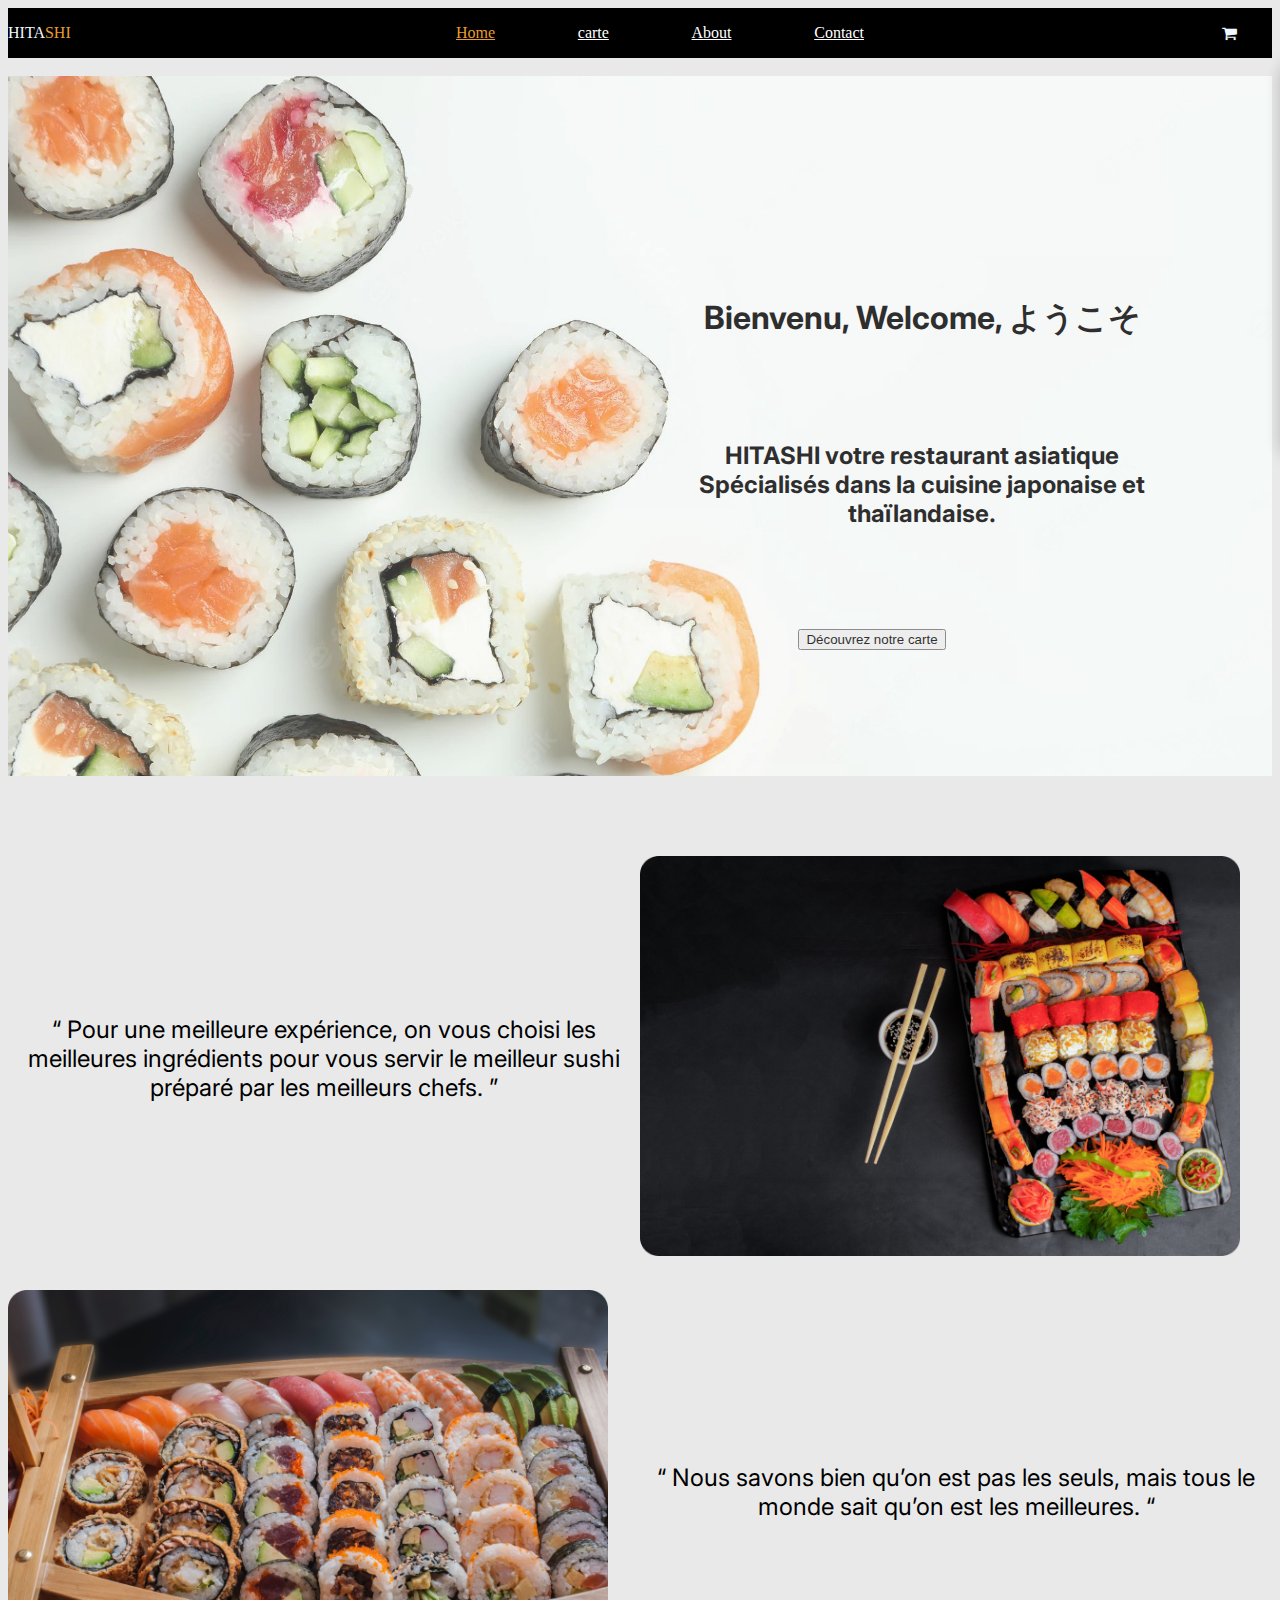
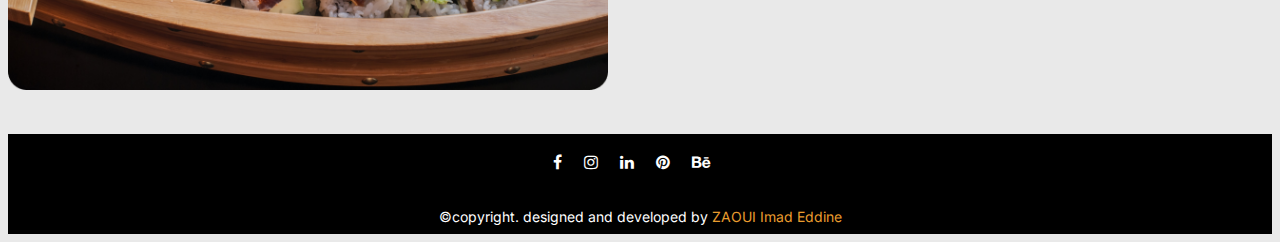
<file: index.html>
<!DOCTYPE html>
<html lang="en">
<head>
    <link rel="stylesheet" href="./css/style.css">
    <link rel='stylesheet' href='https://cdnjs.cloudflare.com/ajax/libs/font-awesome/4.7.0/css/font-awesome.min.css'>
    <link href="https://fonts.googleapis.com/css2?family=Inter:wght@300&family=Roboto:wght@300&display=swap" rel="stylesheet">
    <title>HITASHI</title>
</head>
<body>
    <header>
        <div class="burger">
            ☰
        </div>
        <div class="logo"><p>HITA<span style="color: #E99C2E;">SHI</span></p></div>
        <ul class="nav-links">
            <li><a href="index.html"  style="color:#E99C2E;">Home</a></li>
            <li><a href="carte.html" style="color:white ;">carte</a></li>
            <li><a href="about.html">About</a></li>
            <li><a href="contact.html">Contact</a></li>
        </ul>
        <div class="cart">
            <i class="fa fa-shopping-cart" aria-hidden="true" style="margin-right: 35px; ;"></i>
        </div>
    </header>

    <div class="bannier">
        <div class="banner hidden">
            <div id="ad">
                <h2 class="head"><u>Addition</u></h2>
            </div>
            <div id="p" style="padding: 10px; padding-top: 0%;"></div>
            <div class="foot">
                <h4 id="price">Total : 0 DH</h4>
                <button class="resetB" onclick="valid()">valider</button>
            </div>
        </div>
      </div>

    <!--/.first content-->
    <div class="background1">
        <div id="ho-cont1" style="font-family: Inter;">
            <h1>Bienvenu, Welcome, ようこそ</h1>
            <h2>HITASHI votre restaurant asiatique  Spécialisés dans la cuisine japonaise et thaïlandaise.</h2>
            <a href="carte.html">
                <button>Découvrez notre carte</button>
            </a>
        </div>
    </div>
    <!--/.second content-->
    <div class="ho-cont2">
        <div id="text1" >
            <p>
                “ Pour une meilleure expérience, on vous choisi les meilleures ingrédients pour vous servir le meilleur sushi préparé par les meilleurs chefs. ”
            </p>
        </div>
        <div id="image1">
            <img src="/pics/hom1.png" alt="hom1">
        </div>
    </div>
    <!--/.third content-->
    <div class="ho-cont3">
        <div id="image2">
            <img src="/pics/hom2.png" alt="hom2">
        </div>
        <div id="text2">
            <p>
                “ Nous savons bien qu’on est pas les seuls, mais tous le monde sait qu’on est les meilleures. “
            </p>
        </div>
    </div>
    <!--/.footer-->
    <footer id="footer"  class="footer">
        <div class="container">
            <div class="hm-footer-copyright text-center">
                <div class="footer-social">
                    <a href="#"><i class="fa fa-facebook"></i></a>
                    <a href="#"><i class="fa fa-instagram"></i></a>
                    <a href="#"><i class="fa fa-linkedin"></i></a>
                    <a href="#"><i class="fa fa-pinterest"></i></a>
                    <a href="#"><i class="fa fa-behance"></i></a>
                </div>
                <p style="font-family:Inter ;">
                    &copy;copyright. designed and developed by <a href="https://www.linkedin.com/in/imad-eddine-zaoui-a2ab95246/"><span style="color: #E99C2E;">ZAOUI Imad Eddine</span></a>
                </p>
            </div>
        </div>
    
    </footer>

    <script src="main.js"></script>
</body>
</html>
</file>
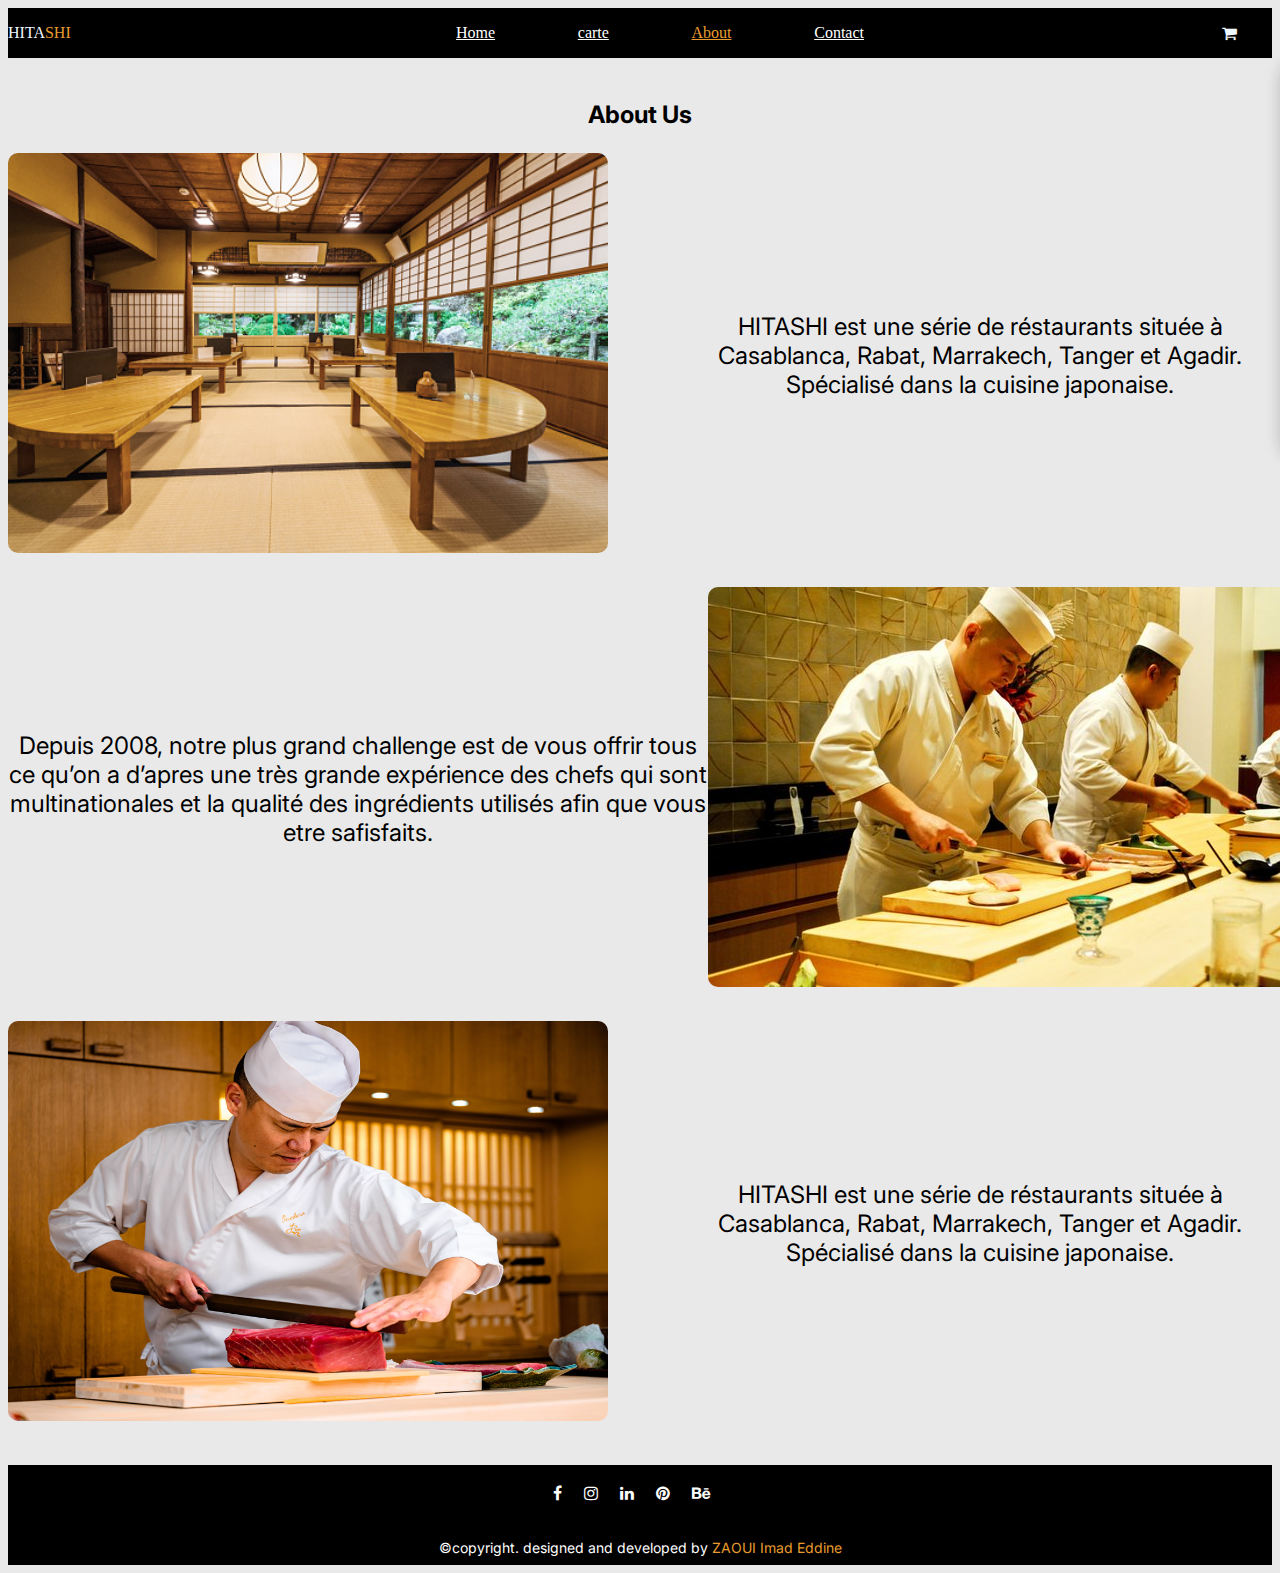
<file: about.html>
<!DOCTYPE html>
<html lang="en">
<head>
    <title>HITASHI</title>
    <link rel="stylesheet" href="./css/style.css">
    <link rel='stylesheet' href='https://cdnjs.cloudflare.com/ajax/libs/font-awesome/4.7.0/css/font-awesome.min.css'>
    <link href="https://fonts.googleapis.com/css2?family=Inter:wght@300&family=Roboto:wght@300&display=swap" rel="stylesheet">
</head>
<body>
    <header>
        <div class="burger">
            ☰
        </div>
        <div class="logo"><p>HITA<span style="color: #E99C2E;">SHI</span></p></div>
        <ul class="nav-links">
            <li><a href="index.html">Home</a></li>
            <li><a href="carte.html">carte</a></li>
            <li><a href="about.html" style="color:#E99C2E;">About</a></li>
            <li><a href="contact.html">Contact</a></li>
        </ul>
        <div class="cart">
            <i class="fa fa-shopping-cart" aria-hidden="true" style="margin-right: 35px; ;"></i>
        </div>
    </header>

    <div class="bannier">
        <div class="banner hidden  ">
            <div id="ad">
                <h2 class="head"><u>Addition</u></h2>
            </div>
            <div id="p" style="padding: 10px; padding-top: 0%;"></div>
            <div class="foot">
                <h4 id="price">Total : 0 DH</h4>
                <button class="resetB" onclick="valid()">valider</button>
            </div>
        </div>
      </div>

    <!--/.title-->
    <div id="title2" style="font-family:Inter ;">
        <p>
           <b>About Us</b>
        </p>
    </div>
    <!--/.start content 1-->
    <div class="ab-cont1">
        <div id="ab-image1">
            <img src="/pics/sushi rest.jpg" alt="restaurant">
        </div>
        <div id="ab-text1">
            <p>
                HITASHI est une série de réstaurants située à Casablanca, Rabat, Marrakech, Tanger et Agadir.
                Spécialisé dans la cuisine japonaise. 
            </p>
        </div>
    </div>
    <!--/.start content 2-->
    <div class="ab-cont2">
        <div id="ab-text2">
            <p>
                Depuis 2008, notre plus grand challenge est de vous offrir tous ce qu’on a d’apres une très grande expérience des chefs qui sont multinationales et la qualité des ingrédients utilisés afin que vous etre safisfaits.
            </p>
        </div>
        <div id="ab-image2">
            <img src="/pics/chefs.jpg" alt="our chefs" style="border-radius: 10px;">
        </div>
    </div>
    <!--/.start content 3-->
    <div class="ab-cont3">
        <div id="ab-image3">
            <img src="/pics/chefs2.jpg" alt="our chefs">
        </div>
        <div id="ab-text3">
            <p>
                HITASHI est une série de réstaurants située à Casablanca, Rabat, Marrakech, Tanger et Agadir.
                Spécialisé dans la cuisine japonaise. 
            </p>
        </div>
    </div>
    <!--/.footer-->
    <footer id="footer"  class="footer">
        <div class="container">
            <div class="hm-footer-copyright text-center">
                <div class="footer-social">
                    <a href="#"><i class="fa fa-facebook"></i></a>
                    <a href="#"><i class="fa fa-instagram"></i></a>
                    <a href="#"><i class="fa fa-linkedin"></i></a>
                    <a href="#"><i class="fa fa-pinterest"></i></a>
                    <a href="#"><i class="fa fa-behance"></i></a>
                </div>
                <p style="font-family:Inter ;">
                    &copy;copyright. designed and developed by <a href="https://www.linkedin.com/in/imad-eddine-zaoui-a2ab95246/"><span style="color: #E99C2E;">ZAOUI Imad Eddine</span></a>
                </p>
            </div>
        </div>
    
    </footer>

    <script src="main.js"></script>
</body>
</html>
</file>
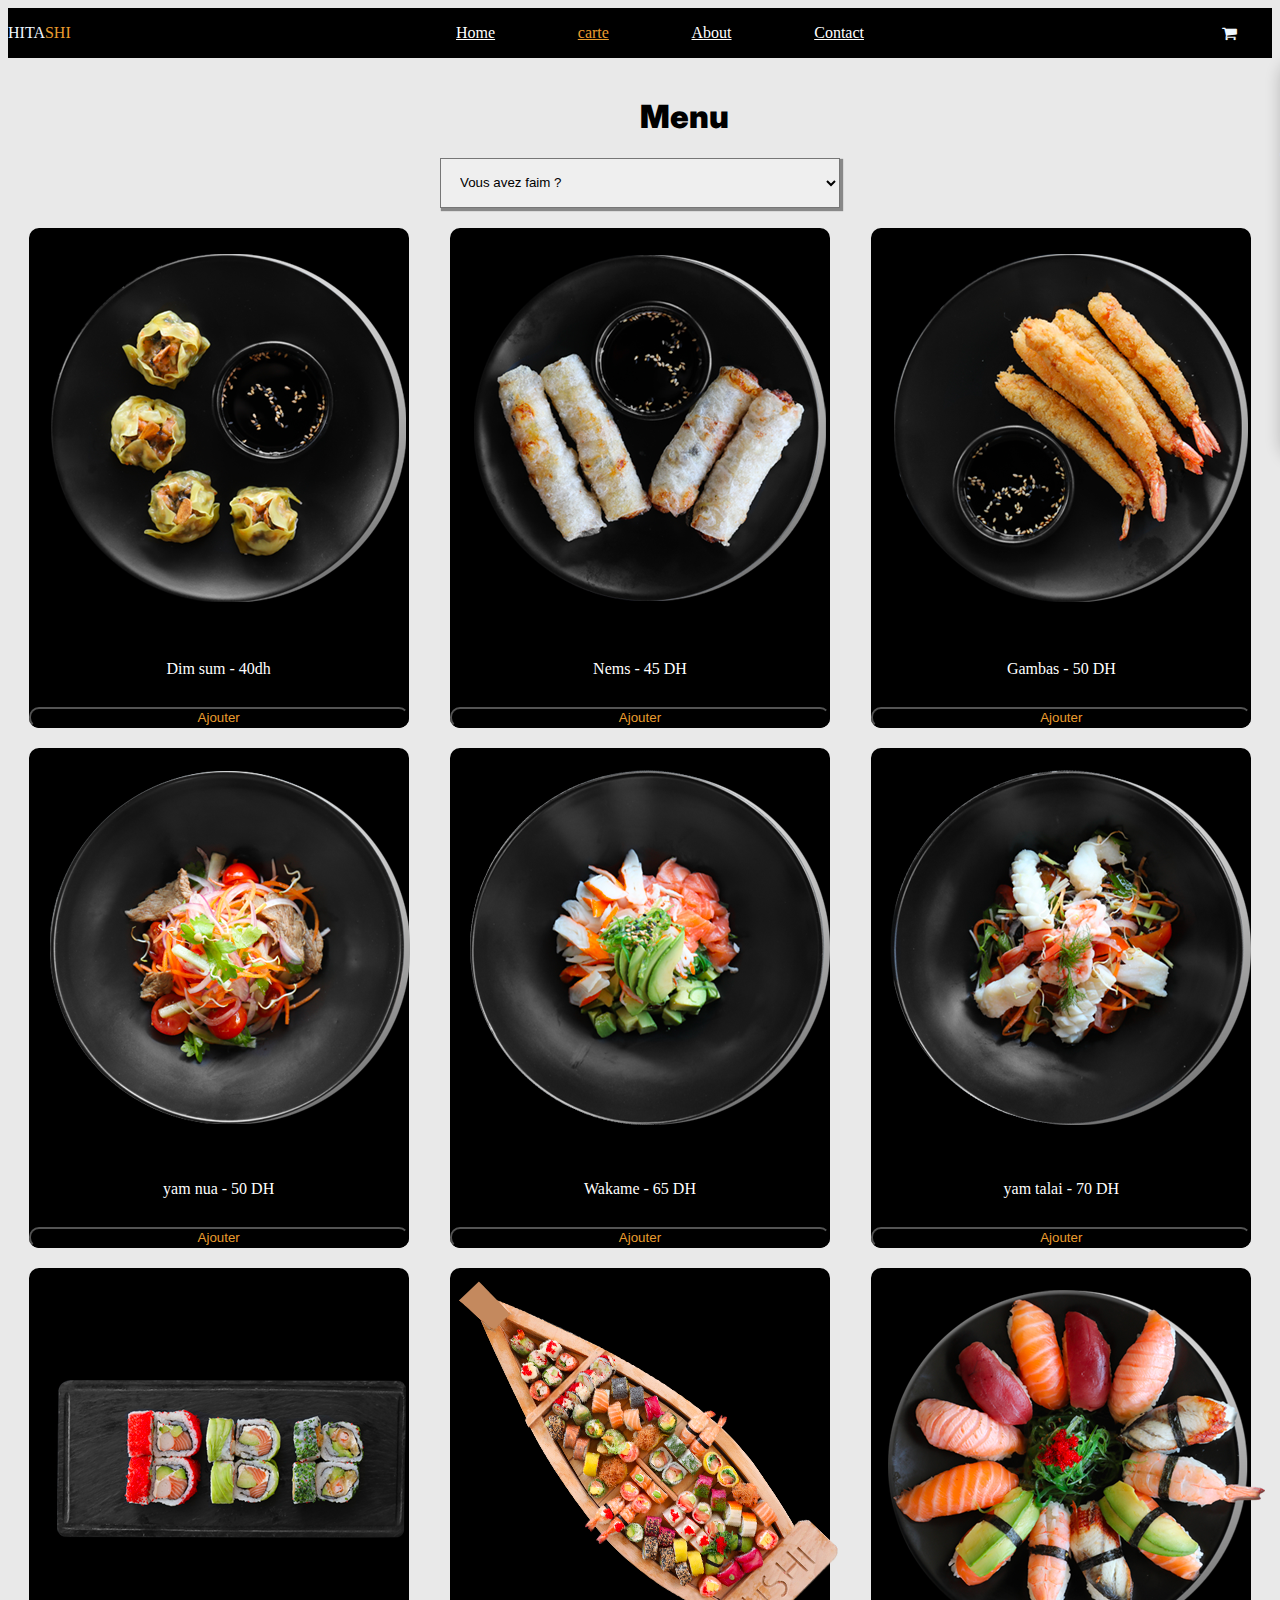
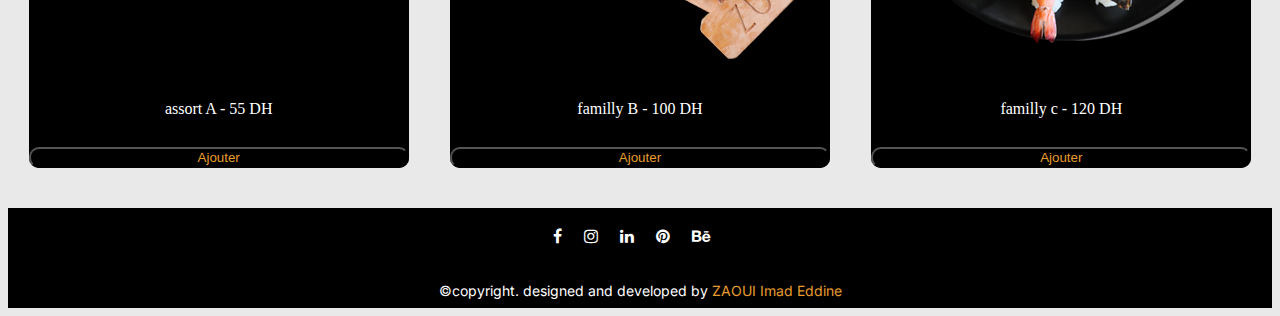
<file: carte.html>
<!DOCTYPE html>
<html lang="en">
<head>
    <link rel="stylesheet" href="./css/style.css">
    <link rel='stylesheet' href='https://cdnjs.cloudflare.com/ajax/libs/font-awesome/4.7.0/css/font-awesome.min.css'>
    <link href="https://fonts.googleapis.com/css2?family=Inter:wght@300&family=Roboto:wght@300&display=swap" rel="stylesheet">
    <title>HITASHI</title>
    </style>
</head>
<body>
        <header>
            <div class="burger">
                ☰
            </div>
            <div class="logo"><p>HITA<span style="color: #E99C2E;">SHI</span></p></div>
            <ul class="nav-links">
                <li><a href="index.html">Home</a></li>
                <li><a href="carte.html" style="color:#E99C2E;">carte</a></li>
                <li><a href="about.html">About</a></li>
                <li><a href="contact.html">Contact</a></li>
            </ul>
            <div class="cart">
                <i class="fa fa-shopping-cart" aria-hidden="true" style="margin-right: 35px; ;"></i>
            </div>
        </header>

        <div class="bannier">
            <div class="banner hidden ">
                <div id="ad">
                    <h2 class="head"><u>Addition</u></h2>
                </div>
                <div id="p" style="padding: 10px; padding-top: 0%;"></div>
                <div class="foot">
                    <h4 id="price">Total : 0 DH</h4>
                    <button class="resetB" onclick="valid()">valider</button>
                </div>
            </div>
          </div>
    </div>
    <!--/.title-->
    <div id="carte-title">
        <h1>
            <b>Menu</b>
        </h1>
    </div>
    <!--/.select-->
    <div class="select" >
        <select name="food" id="food" onchange="change()">
        <option value="all">Vous avez faim ?</option>
        <option value="entrée">Les entrées</option>
        <option value="salade">Les salades</option>
        <option value="sushi">Les plats sushi</option>
        </select>
    </div>
    <!--/.start menu-->
    <div class="menu1">
        <!--/.produit 1-->
        <div id="ent1">
            <div id="im1">
                <img src="/pics/starter dim sum.jpg" alt="Entrée">
            </div>
            <div id="tag">
                <p>Dim sum - 40dh</p>
            </div>
            <button class="btn" id="0">
                <span>Ajouter</span>
            </button>
        </div>
        <!--/.produit 2-->
        <div id="ent2">
            <div id="im2">
                <img src="/pics/starter nems.jpg" alt="Entrée">
            </div>
            <div id="tag">
                <p>Nems - 45 DH</p>
            </div>
            <button class="btn" id="1">
                <span>Ajouter</span>
            </button>
        </div>
        <!--/.produit 3-->
        <div id="ent3">
            <div id="im3">
                <img src="/pics/Starter gambas.jpg" alt="Entrée">
            </div>
            <div id="tag">
                <p>Gambas - 50 DH</p>
            </div>
            <button class="btn" id="2">
                <span>Ajouter</span> 
            </button>
        </div>
    </div>
    <div class="menu2">
        <!--/.produit 4-->
        <div id="sal1">
            <div id="im4">
                <img src="/pics/sal 1.jpg" alt="salade">
            </div>
            <div id="tag">
                <p>yam nua - 50 DH</p>
            </div>
            <button class="btn" id="3">
                <span>Ajouter</span> 
            </button>
        </div>
        <!--/.produit 5-->
        <div id="sal2">
            <div id="im5">
                <img src="/pics/sal 2.jpg" alt="salade">
            </div>
            <div id="tag">
                <p>Wakame - 65 DH</p>
            </div>
            <button class="btn" id="4">
                <span>Ajouter</span> 
            </button>
        </div>
        <!--/.produit 6-->
        <div id="sal3">
            <div id="im3">
                <img src="/pics/sal 3.jpg" alt="salade">
            </div>
            <div id="tag">
                <p>yam talai - 70 DH</p>
            </div>
            <button class="btn" id="5">
                <span>Ajouter</span> 
            </button>
        </div>
    </div>
    <div class="menu3">
                <!--/.produit 7-->
                <div id="pl1">
                    <div id="im7">
                        <img src="/pics/assort 1.jpg" alt="sushi">
                    </div>
                    <div id="tag">
                        <p>assort A - 55 DH</p>
                    </div>
                    <button class="btn" id="6">
                        <span>Ajouter</span> 
                    </button>
                </div>
                <!--/.produit 8-->
                <div id="pl2">
                    <div id="im8">
                        <img src="/pics/assort 4.jpg" alt="sushi">
                    </div>
                    <div id="tag">
                        <p>familly B - 100 DH</p>
                    </div>
                    <button class="btn" id="7">
                        <span>Ajouter</span> 
                    </button>
                </div>
                <!--/.produit 9-->
                <div id="pl3">
                    <div id="im9">
                        <img src="/pics/assort 5.jpg" alt="sushi">
                    </div>
                    <div id="tag">
                        <p>familly c - 120 DH</p>
                    </div>
                    <button class="btn" id="8">
                        <span>Ajouter</span> 
                    </button>
                </div>
    </div>
        <!--/.footer-->
        <footer id="footer"  class="footer">
            <div class="container">
                <div class="hm-footer-copyright text-center">
                    <div class="footer-social">
                        <a href="#"><i class="fa fa-facebook"></i></a>
                        <a href="#"><i class="fa fa-instagram"></i></a>
                        <a href="#"><i class="fa fa-linkedin"></i></a>
                        <a href="#"><i class="fa fa-pinterest"></i></a>
                        <a href="#"><i class="fa fa-behance"></i></a>
                    </div>
                    <p style="font-family:Inter ;">
                        &copy;copyright. designed and developed by <a href="https://www.linkedin.com/in/imad-eddine-zaoui-a2ab95246/"><span style="color: #E99C2E;">ZAOUI Imad Eddine</span></a>
                    </p>
                </div>
            </div>
        </footer>

        <script src="main.js"></script>
</body>
</html>
</file>
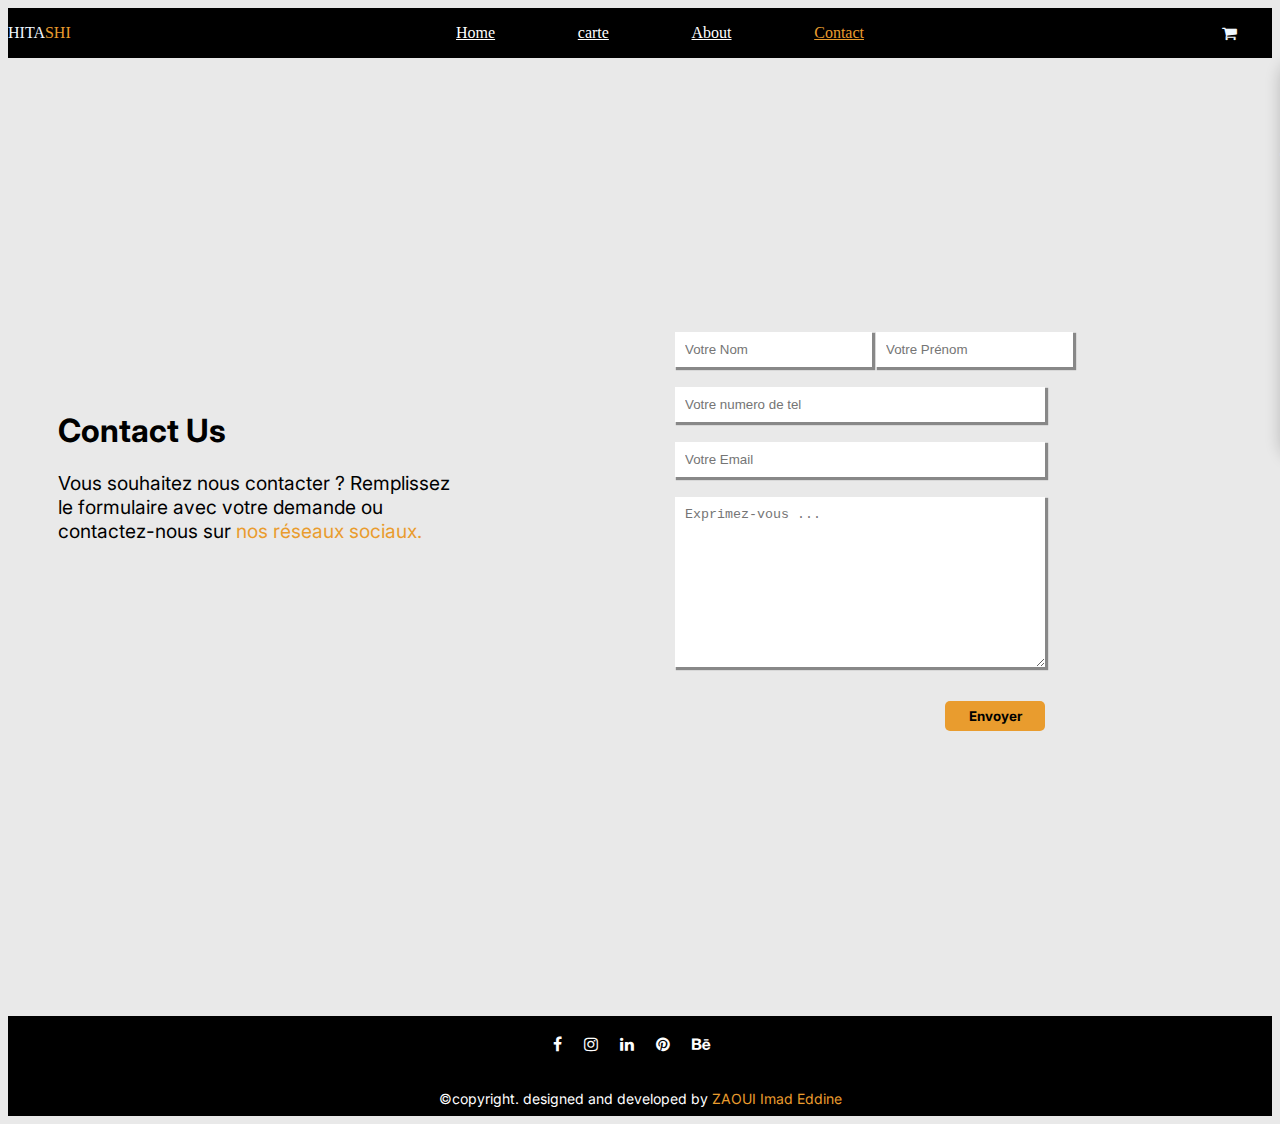
<file: contact.html>
<!DOCTYPE html>
<html lang="en">
<head>
    <title>HITASHI</title>
    <link rel="stylesheet" href="./css/style.css">
    <link rel='stylesheet' href='https://cdnjs.cloudflare.com/ajax/libs/font-awesome/4.7.0/css/font-awesome.min.css'>
    <link href="https://fonts.googleapis.com/css2?family=Inter:wght@300&family=Roboto:wght@300&display=swap" rel="stylesheet">
</head>
<body>
    <header>
        <div class="burger">
            ☰
        </div>
        <div class="logo"><p>HITA<span style="color: #E99C2E;">SHI</span></p></div>
        <ul class="nav-links">
            <li><a href="index.html">Home</a></li>
            <li><a href="carte.html">carte</a></li>
            <li><a href="about.html">About</a></li>
            <li><a href="contact.html" style="color:#E99C2E;">Contact</a></li>
        </ul>
        <div class="cart">
            <i class="fa fa-shopping-cart" aria-hidden="true" style="margin-right: 35px; ;"></i>
        </div>
    </header>

    <div class="bannier">
        <div class="banner hidden">
            <div id="ad">
                <h2 class="head"><u>Addition</u></h2>
            </div>
            <div id="p" style="padding: 10px; padding-top: 0%;"></div>
            <div class="foot">
                <h4 id="price">Total : 0 DH</h4>
                <button class="resetB" onclick="valid()">valider</button>
            </div>
        </div>
      </div>
         <!--/.start content 1-->
    <div class="c-content">
        <div class="c-text">
        <h1>
            Contact Us
        </h1>
        <p>
            Vous souhaitez nous contacter ? Remplissez le formulaire avec votre demande ou contactez-nous sur <span>nos réseaux sociaux.</span>
        </p>
        </div>
         <!--/.start form-->
        <div class="forms">
            <div id="nom">
                <input type="text" class="form" id="name" placeholder="Votre Nom">
                <input type="text" class="form" id="prenom" placeholder="Votre Prénom">
            </div>
            <div id="tel">
                <input type="text" class="form" id="telephone" placeholder="Votre numero de tel">
            </div>
            <div id="mail">
                <input type="text" class="form" id="email" placeholder="Votre Email">
            </div>
            <div id="msg">
                <textarea name="text" id="mssg" placeholder="Exprimez-vous ..." class="form" cols="30" rows="10"></textarea>
            </div>
            <a href="index.html"><button style="font-family:Inter ;"><b>Envoyer</b></button></a>
        </div>
    </div>
    <!--/.footer-->
    <footer id="footer"  class="footer">
        <div class="container">
            <div class="hm-footer-copyright text-center">
                <div class="footer-social">
                    <a href="#"><i class="fa fa-facebook"></i></a>
                    <a href="#"><i class="fa fa-instagram"></i></a>
                    <a href="#"><i class="fa fa-linkedin"></i></a>
                    <a href="#"><i class="fa fa-pinterest"></i></a>
                    <a href="#"><i class="fa fa-behance"></i></a>
                </div>
                <p style="font-family:Inter ;">
                    &copy;copyright. designed and developed by <a href="https://www.linkedin.com/in/imad-eddine-zaoui-a2ab95246/"><span style="color: #E99C2E;">ZAOUI Imad Eddine</span></a>
                </p>
            </div>
        </div>
    </footer>


    <script src="main.js"></script>

</body>
</html>
</file>
<file: css/style.css>
/*home page*/

.background1{
    background-image: url('/pics/sushiapp.jpg');
    width: 100%;
    height: 700px;
    margin-top: 0%;
    background-size: cover;
    background-position: center;
    padding: 0px;
    opacity: 80%;
}
#ho-cont1{
    float: right;
    width: 400px;
    padding-right: 200px;
    text-align: center;
    padding-top: 200px;
}
#ho-cont1 h2{
    width: 500px;
    text-align: center;
    margin-top: 100px;
    margin-bottom: 100px;
    font-family: Inter;
}
#ho-cont1 h1{
    width: 500px;
}
#ho-cont1 p{
    color: #E99C2E;
    font-family: 'Inter';
    margin-left: 120px;
}

/* nav{
    height: 50px;
    width: 400px;
    margin-left: auto;
    margin-right: auto;
}
#header{
    background-color: black;
    display: flex;
    justify-content: space-between;
    align-items: center;
}
#header p{
    color: white;
    font-weight: bold;
    margin-left: 35px;
}
#header nav ul{
    display: flex;
    justify-content: space-between;
    align-items: center;
}
#header nav ul li a {
    text-decoration: none;
    color: white;
    font-weight: bold;
    display: block;
    margin-right: 20px;
}
#header nav ul li a:hover {
    color: #E99C2E;
}
#cart{
    color: white;
    float: right;
    margin-left: 0px;
}
.dropdown{
    display: none;
}
.dropdown nav ul li {
    display: inline-block;
    margin-top: 15px;
} */
.ho-cont2{
    display: flex;
    justify-content: space-between;
    align-items: center;
    margin-top: 80px;
}
#text1{
    flex: 1;
    text-align: center;
    font-size: x-large;
}
#text1 p{
    font-family: Inter;
}
#image1{
    flex: 1;
}
#image1 img{
    width: 600px;
    height: 400px;
}
.ho-cont3{
    display: flex;
    justify-content: space-between;
    align-items: center;
    margin-top: 30px;
}
#text2{
    flex: 1;
    text-align: center;
    font-size: x-large;
    font-family: Inter;
}
#image2{
    flex: 1;
}
#image2 img{
    width: 600px;
    height: 400px;
}
.footer {
    background: black;
    text-align: center;
    height: 100px;
    width: 100%;
    margin-top: 40px;
}
.hm-footer-copyright p,.hm-footer-copyright p a {
    color:black;
    font-size: 14px;
    font-weight: 400;
}
.footer-social a i {
    color: white;
    margin: 0 18px 24px 0;
    -webkit-transition: .3s; 
    -moz-transition:.3s; 
    -ms-transition:.3s; 
    -o-transition:.3s;
    transition: .3s;
    margin-top: 20px;
}
.footer p{
    color: white;
}
.footer-social i:hover{color: #E99C2E;}
header{
    display: flex;
    justify-content: space-around;
    align-items: center;
    background: #000;
    color: aliceblue;
}
.burger, .logo,.nav-links,.cart{
    flex: 1;
}
.burger{
    display: none;
}
.nav-links{
    display: flex;
    justify-content: space-between;
    align-items: center;
    list-style: none;
}
.nav-links a{
    color: white;
}
.cart{
    display: flex;
    justify-content: flex-end;
}

@media screen and (max-width:700px){
    .burger{
        display: block;
    }
    .nav-links{
        display: block;
        position: absolute;
        background: #000;
        top: 0;
        left: 0;
        padding: 3rem;
        text-align: center;
        transform: translateX(-100%);
        transition: all 1s ease;
    }
    .logo{
        text-align: center;
    }
}
@media  screen and (max-width : 700px) {
    .background1{
        flex-direction: row;
    }
    .ho-cont2{
        flex-direction: column-reverse;
    }
    .ho-cont3{
        flex-direction: column;
    }
    nav{
        display: none;
    }
    .burger{
        display: block;
        z-index: 2;
    }
    .nav-links{
        display: block;
        position: absolute;
        background: #000;
        top: 0;
        left: 0;
        padding: 3rem;
        text-align: center;
        transform: translateX(-100%);
        transition: all 1s ease;
    }
    .show{
        transform: translateX(5%);
        z-index: 1;
        border-top-right-radius: 20px;
        border-bottom-right-radius: 20px;
    }
}

/*about page*/
body{
    overflow-x: hidden;
    background-color: #E9E9E9 ;
}
#title2 p{
    text-align: center;
    font-size: x-large;
}
#ab-image1 img{
    border-radius: 10px;
    width: 600px;
    height: 400px;
}
#ab-text1{
    flex: 1;
    text-align: center;
    font-size: x-large;
    font-family: Inter;
}
#ab-text1 p{
    margin-left: 80px;
}
.ab-cont1{
    display: flex;
    justify-content: space-around;
    align-items: center;
}
#ab-text2{
    flex: 1;
    text-align: center;
    font-size: x-large;
    font-family: Inter;

}
#ab-text2 p{
    width: 700px;
}
.ab-cont2{
    display: flex;
    justify-content: space-around;
    align-items: center;
    margin-top: 30px;
}
#ab-text3{
    flex: 1;
    text-align: center;
    font-size: x-large;
    font-family: Inter;

}
#ab-text3 p{
    margin-left: 80px;
}
#ab-image3 img{
    width: 600px;
    height: 400px;
    border-radius: 10px;
}
.ab-cont3{
    display: flex;
    justify-content: space-around;
    align-items: center;
    margin-top: 30px;
}
@media screen and (max-width: 700px){
    .ab-cont1,.ab-cont3{
        flex-direction: column;
    }
    .ab-cont2{
        flex-direction: column-reverse;
    }
}
/*contact page*/
body{
    min-height: 100vh !important;
}
.c-content{
    
    min-height: 100vh;
    display: flex;
    justify-content: space-between;
    align-items: center;
}
.c-text{
    flex: 1;
    margin-bottom: 100px;
    margin-left: 50px;
}
.forms{
    flex: 1;
}
.c-text h1{
    font-family: Inter;
}
.c-text p{
    width: 400px;
    font-size: larger;
    font-family: Inter;
}
.c-text span{
    color: #E99C2E;
}
.forms{
    display: flex;
    flex-direction: column;
    justify-content: space-between;
}
#nom{
    margin: 10px;
}
#name{
    padding: 10px;
    border: none;
    box-shadow: 2px 2px 1px 1px #888;
}
#prenom{
    padding: 10px;
    border: none;
    box-shadow: 2px 2px 1px 1px #888;
}
#tel{
    margin: 10px;
}
#telephone{
    padding: 10px;
    width: 350px;
    border: none;
    box-shadow: 2px 2px 1px 1px #888;
}
#mail{
    margin: 10px;
}
#email{
    padding: 10px;
    width: 350px;
    border: none;
    box-shadow: 2px 2px 1px 1px #888;
}
#msg{
    margin: 10px;
}
#mssg{
    padding: 10px;
    width: 350px;
    border: none;
    box-shadow: 2px 2px 1px 1px #888;
}
.forms button{
    width: 100px;
    height: 30px;
    background-color: #E99C2E;
    margin-left: 280px;
    margin-top: 20px;
    border: none;
    border-radius: 5px;
}
@media screen and (max-width :700px){
    .c-content{
        flex-direction: column;
    }
}
/*carte page*/
.select{
    margin-top: 20px;
    /* margin: auto; */
    display: flex;
    justify-content: center;
}
#food{
    width: 400px;
    height: 50px;
    box-shadow: 2px 2px 1px 1px #888;
    padding-left: 15px;
}
#carte-title h1{
    font-family:Inter ;
    margin-left: 50%;
}
#tag{
    color: white;
    text-align: center;
}
#ent1, #ent2, #ent3{
    margin-top: 20px;
    background-color: black;
    width: 380px;
    height: 500px;
    border-radius: 10px;
    display: flex;
    flex-direction: column;
    justify-content: space-between;
}
.btn {
    background-color: black;
    border-radius: 10px;
}
.btn span{
    color: #E99C2E;
}
.menu1{
    display: flex;
    justify-content: space-around;
    align-items: center;
}
#sal1, #sal2, #sal3{
    margin-top: 20px;
    background-color: black;
    width: 380px;
    height: 500px;
    border-radius: 10px;
    display: flex;
    flex-direction: column;
    justify-content: space-between;
}
.menu2{
    display: flex;
    justify-content: space-around;
    align-items: center;
}
#pl1,#pl2,#pl3{
    margin-top: 20px;
    background-color: black;
    width: 380px;
    height: 500px;
    border-radius: 10px;
    display: flex;
    flex-direction: column;
    justify-content: space-between;
}
.menu3{
    display: flex;
    justify-content: space-around;
    align-items: center;
}
@media screen and (max-width:700px){
    .menu1,.menu2,.menu3{
        flex-direction: column;
    }
    .hidden{
        left: 400px;
    }
    .show-banner{
        transform: translateX(-30%);
        border-bottom-left-radius: 20px;
        border-top-left-radius: 20px;
      }
}

.bannier {
    display: inline-block;
    flex: 2;
    justify-items: center;
    padding-left: 100px;
  }

  .banner {
    position: absolute;
    background-color: black;
    min-width: 250px;
    height: 400px;
    box-shadow: 0px 8px 16px 0px rgba(0,0,0,0.2);
    z-index: 1;
    margin-top: -20px;
    right: 0px;
    transition: all .5s ease;
    transform: translateX(100%);
    border-bottom-left-radius: 20px;
    border-top-left-radius: 20px;
  }
  .show-banner{
    transform: translateX(-3%);
  }
  
 .cart .fa :hover .banner {
    display: block;
  }

  #ad h2{
    color: white;
    text-align: center;
  }
  #price{
    color: white;
  }
  .resetB{
    margin-left: 160px;
    background-color: #E99C2E;
    width: 70px;
    height: 30px;
    border-radius: 10px;
  }
</file>
